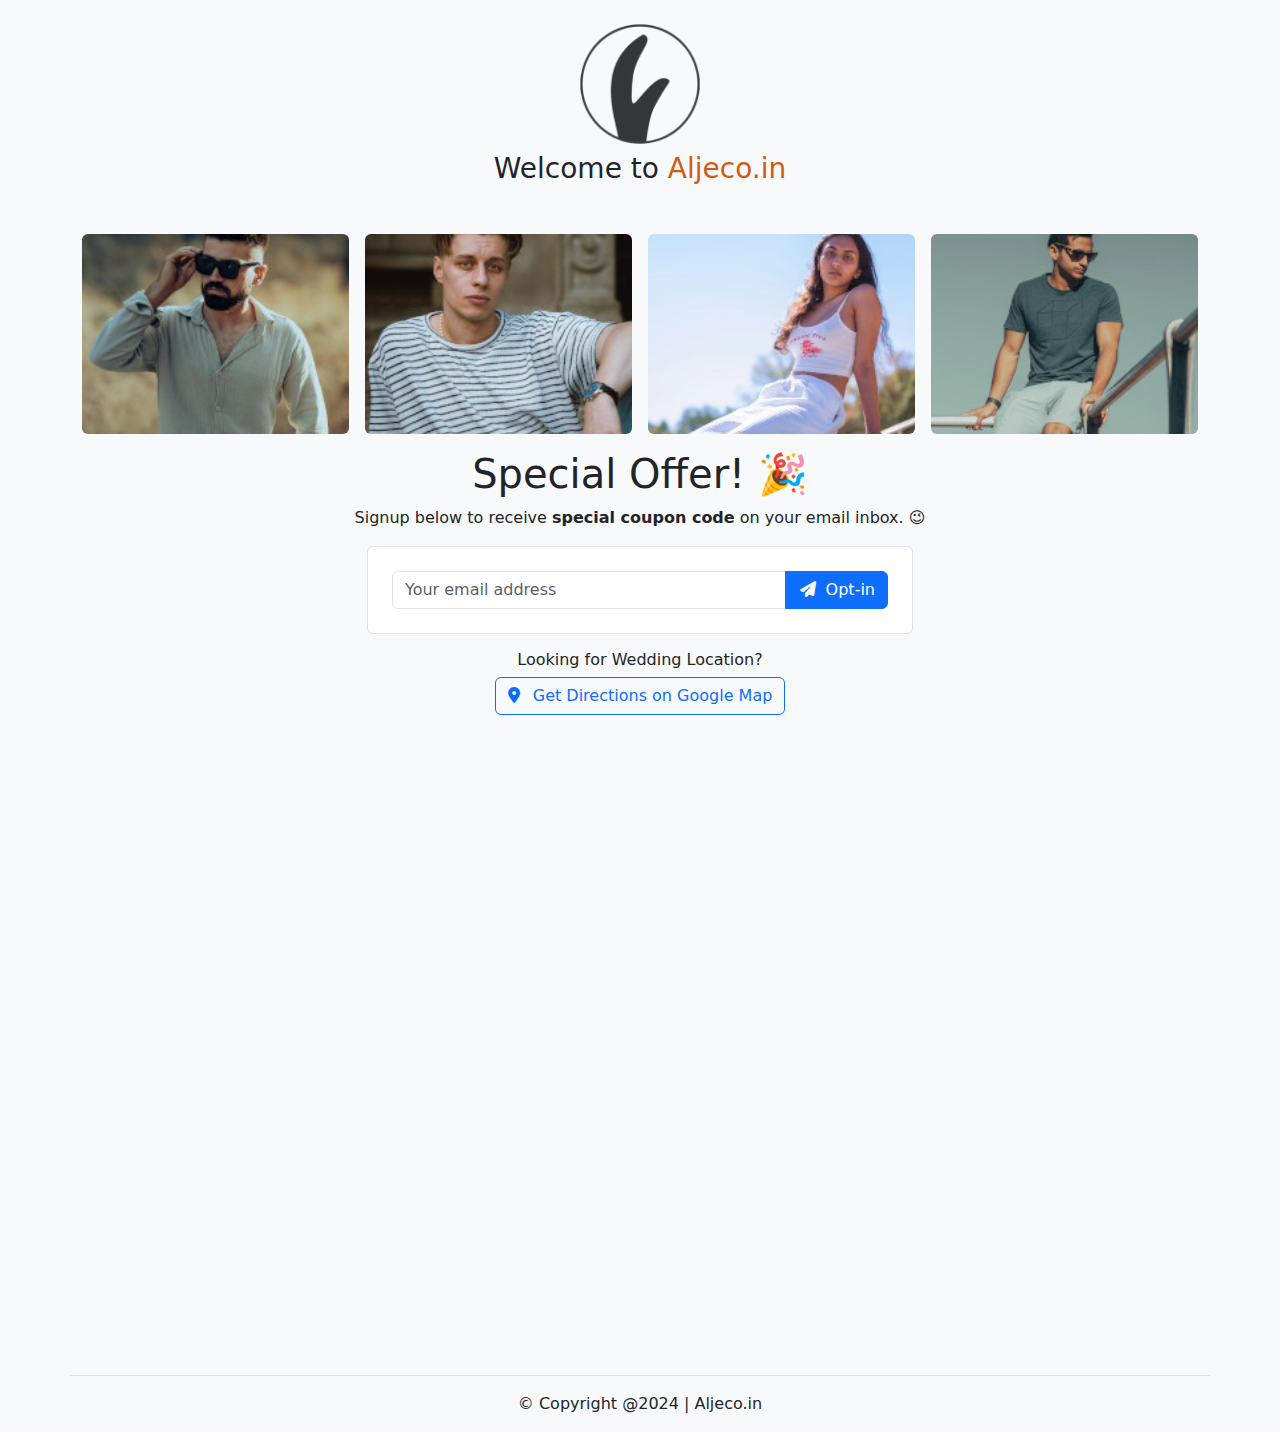
<file: marriage-location/index.html>
<!doctype html>
<html lang="en">
<head>
    <meta charset="utf-8">
    <meta name="viewport" content="width=device-width, initial-scale=1">
    <meta name="robots" content="noindex, nofollow">
    <link rel="icon" href="../images/aljeco-logo.png">
    <title>Wedding Location | Aljeco.in</title>
    <link href="https://cdn.jsdelivr.net/npm/bootstrap@5.3/dist/css/bootstrap.min.css" rel="stylesheet"
          crossorigin="anonymous">
    <link rel="stylesheet"
          href="https://cdn.jsdelivr.net/npm/@fortawesome/fontawesome-free@6.4/css/all.min.css"
          crossorigin="anonymous">
    <style>
        .collage-image {
            object-fit: cover;
            width: 100%;
            height: 100%;
        }

        .collage-container {
            position: relative;
            height: 200px;
        }
    </style>
</head>
<body class="bg-light">

<div class="container">

    <header class="row">
        <div class="col-md-12 py-4">
            <div class="text-center">
                <img src="../images/aljeco-logo.png" alt="aljeco logo" width="120" height="120">
                <h1 class="h3 my-2">Welcome to <span style="color: #d15b14">Aljeco.in</span></h1>
            </div>
        </div>
        <div class="col-md-12 py-3">
            <div class="row g-3">
                <div class="col-3">
                    <div class="collage-container">
                        <img src="../images/slides/slide-1.jpg" class="collage-image rounded" alt="Slide 1">
                    </div>
                </div>
                <div class="col-3">
                    <div class="collage-container">
                        <img src="../images/slides/slide-2.jpg" class="collage-image rounded" alt="Slide 2">
                    </div>
                </div>
                <div class="col-3">
                    <div class="collage-container">
                        <img src="../images/slides/slide-3.jpg" class="collage-image rounded" alt="Slide 3">
                    </div>
                </div>
                <div class="col-3">
                    <div class="collage-container">
                        <img src="../images/slides/slide-4.jpg" class="collage-image rounded" alt="Slide 4">
                    </div>
                </div>
            </div>
        </div>
    </header>

    <main class="row">
        <article class="col-ms-12 text-center">
            <h1>Special Offer! 🎉</h1>
            <p>
                Signup below to receive <b>special coupon code</b> on your email inbox. 😉
            </p>
        </article>

        <section class="col-md-6 text-center offset-md-3">
            <form class="border rounded-2 p-4 bg-white" id="subscribe-form"
                  action="https://gmail.us11.list-manage.com/subscribe/post"
                  method="POST" target="_blank">
                <input type="hidden" name="u" value="d912ff3f6db9d2fe7546b9db5">
                <input type="hidden" name="id" value="749ce16580">
                <div class="input-group">
                    <input required type="email" class="form-control" placeholder="Your email address" name="MERGE0"
                           id="MERGE0" maxlength="255">
                    <button type="submit" class="btn btn-primary">
                        <i class="fas fa-fw fa-paper-plane"></i>&ensp;Opt-in
                    </button>
                </div>
            </form>
        </section>

        <section class="col-md-12 text-center my-3">
            <h6>Looking for Wedding Location?</h6>
            <a class="btn btn-outline-primary"
               href="https://www.google.com/maps/dir/?api=1&destination=33WG%2BG5Q+Armaan+Farms,+MDR+113W,+Uttar+Pradesh+282001"
               target="_blank"><i class="fa fa-location-dot"></i>&ensp; Get Directions on Google Map</a>

            <div class="ratio ratio-16x9 mt-3">
                <iframe title="Wedding Location"
                        src="https://www.google.com/maps/embed?pb=!1m14!1m8!1m3!1d49188.784357742334!2d78.05899678293858!3d27.096458590741122!3m2!1i1024!2i768!4f13.1!3m3!1m2!1s0x397472506944bcaf%3A0xaa9c9f8f0e90bd1d!2sArmaan%20Farms!5e0!3m2!1sen!2sin!4v1730288640616!5m2!1sen!2sin"
                        loading="lazy" allowfullscreen></iframe>
            </div>
        </section>
    </main>

    <footer class="row border-top">
        <div class="col-md-12 text-center pt-3">
            <p>&copy; Copyright @2024 | Aljeco.in</p>
        </div>
    </footer>
</div>
</body>
</html>
</file>
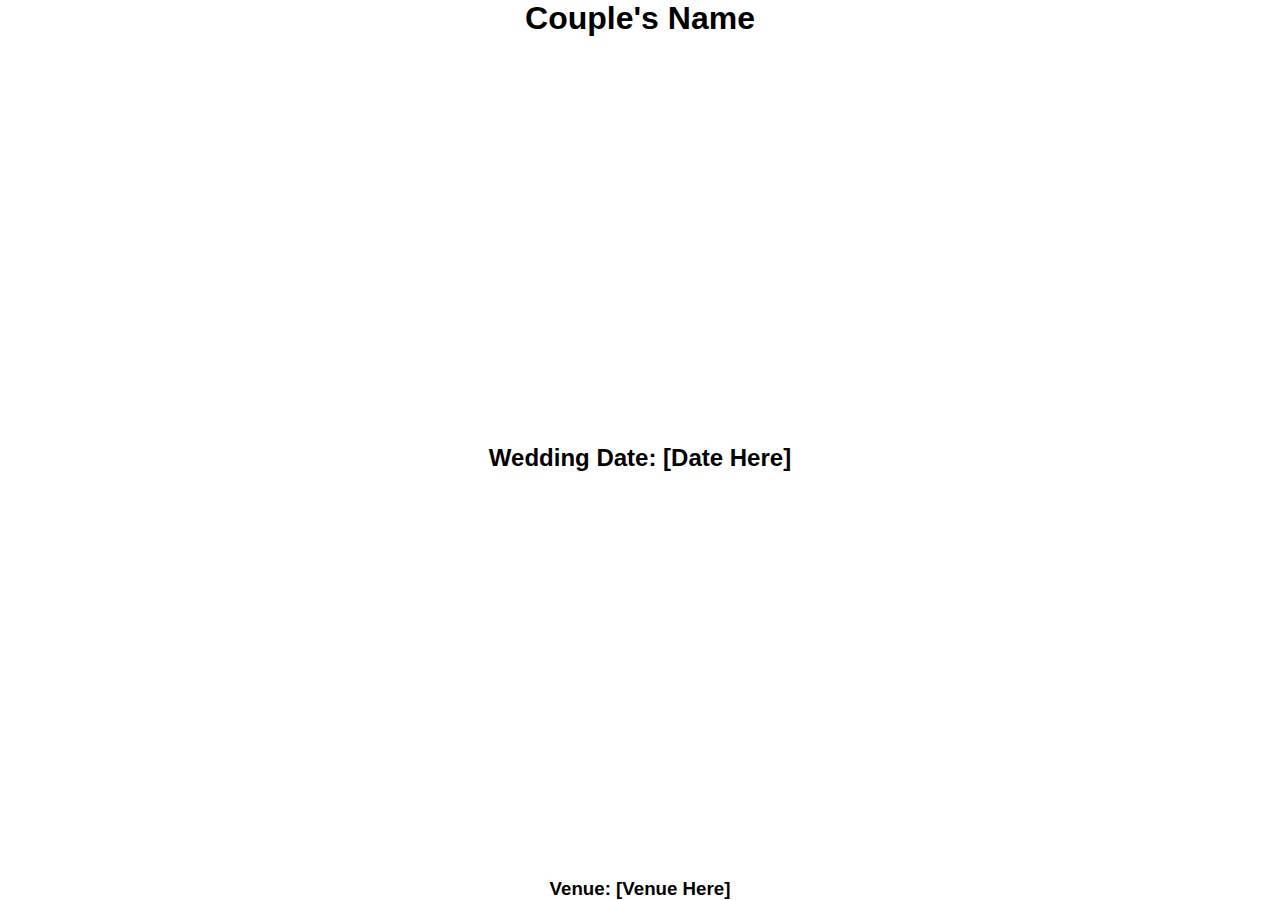
<file: wedding-location/index.html>
<!DOCTYPE html>
<html lang="en">
<head>
    <meta charset="UTF-8">
    <meta name="viewport" content="width=device-width, initial-scale=1.0">
    <title>Wedding Invitation</title>
    <style>
        body {
            display: flex;
            flex-direction: column;
            justify-content: space-between;
            align-items: center;
            height: 100vh;
            font-family: Arial, sans-serif;
            text-align: center;
            margin: 0;
        }
        h1, h2, h3 {
            margin: 0;
        }
    </style>
</head>
<body>
<h1>Couple's Name</h1>

<h2>Wedding Date: [Date Here]</h2>

<h3>Venue: [Venue Here]</h3>
</body>
</html>
</file>
